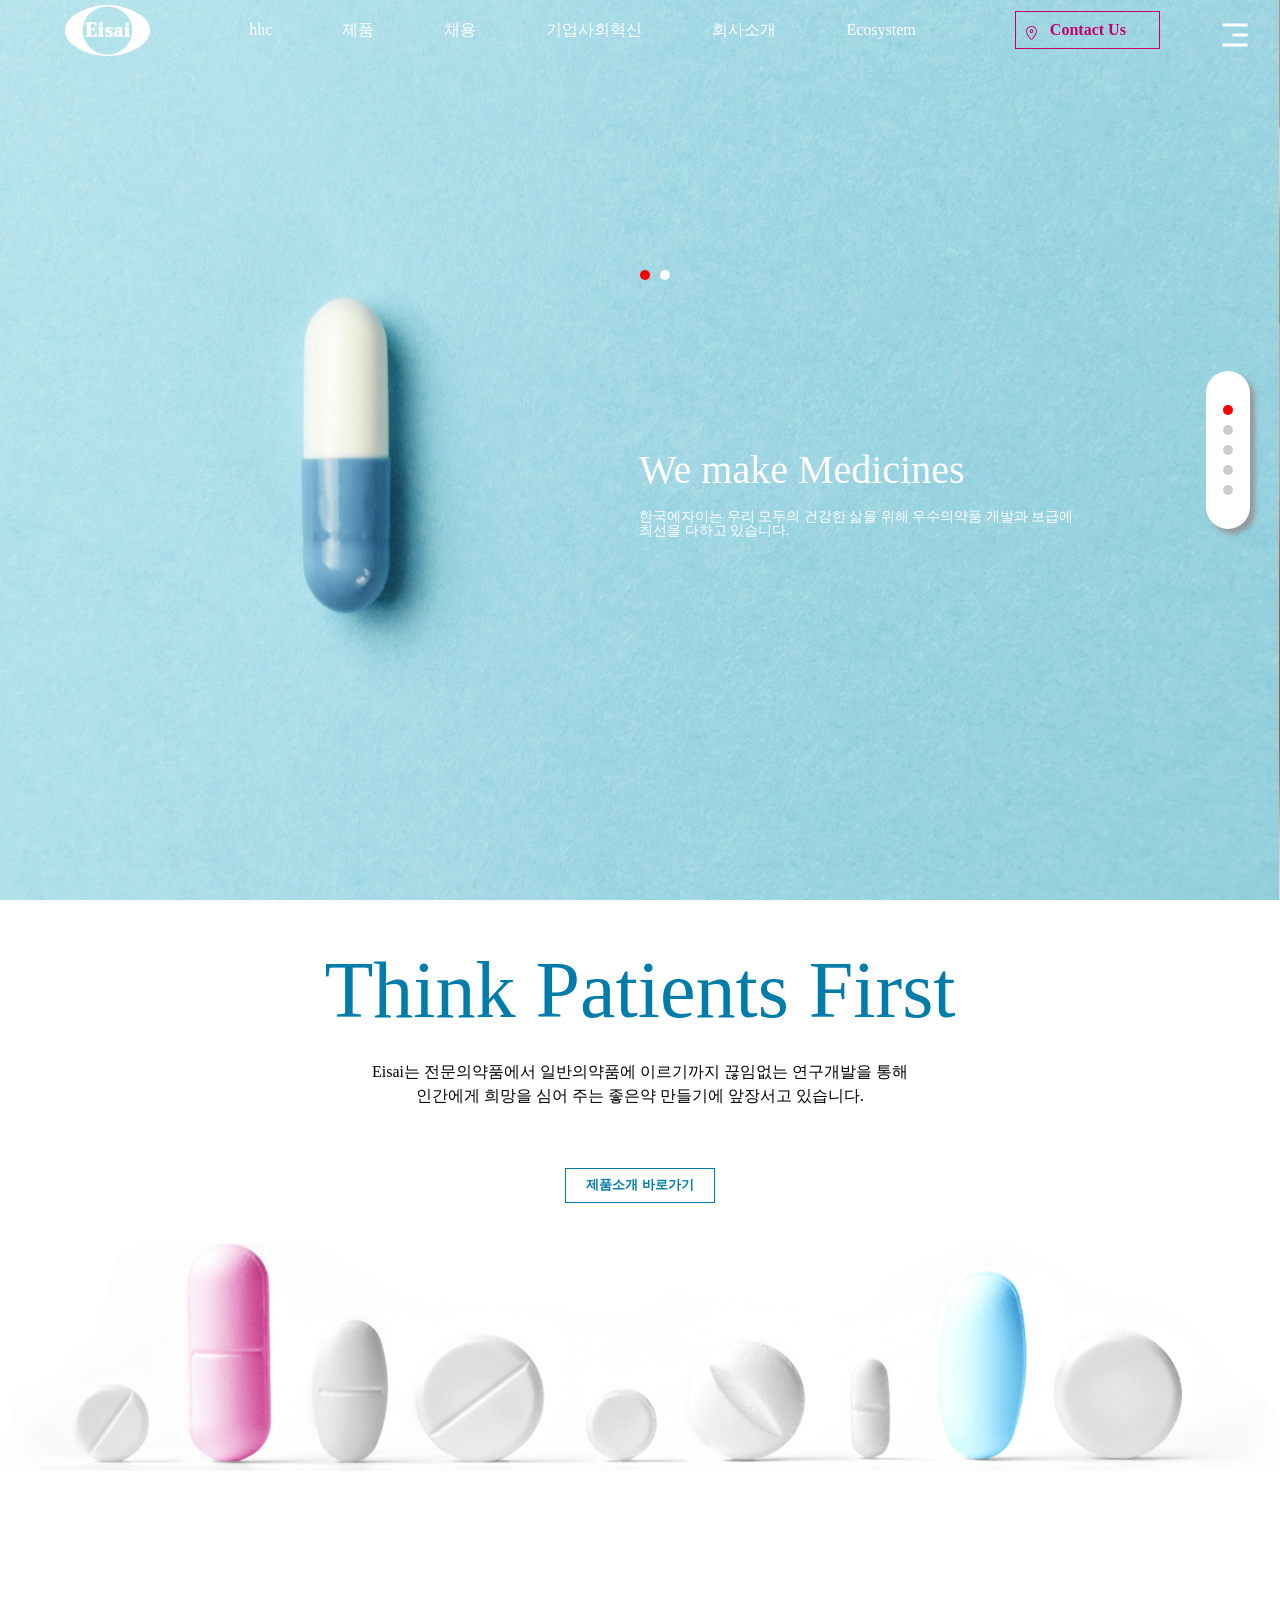
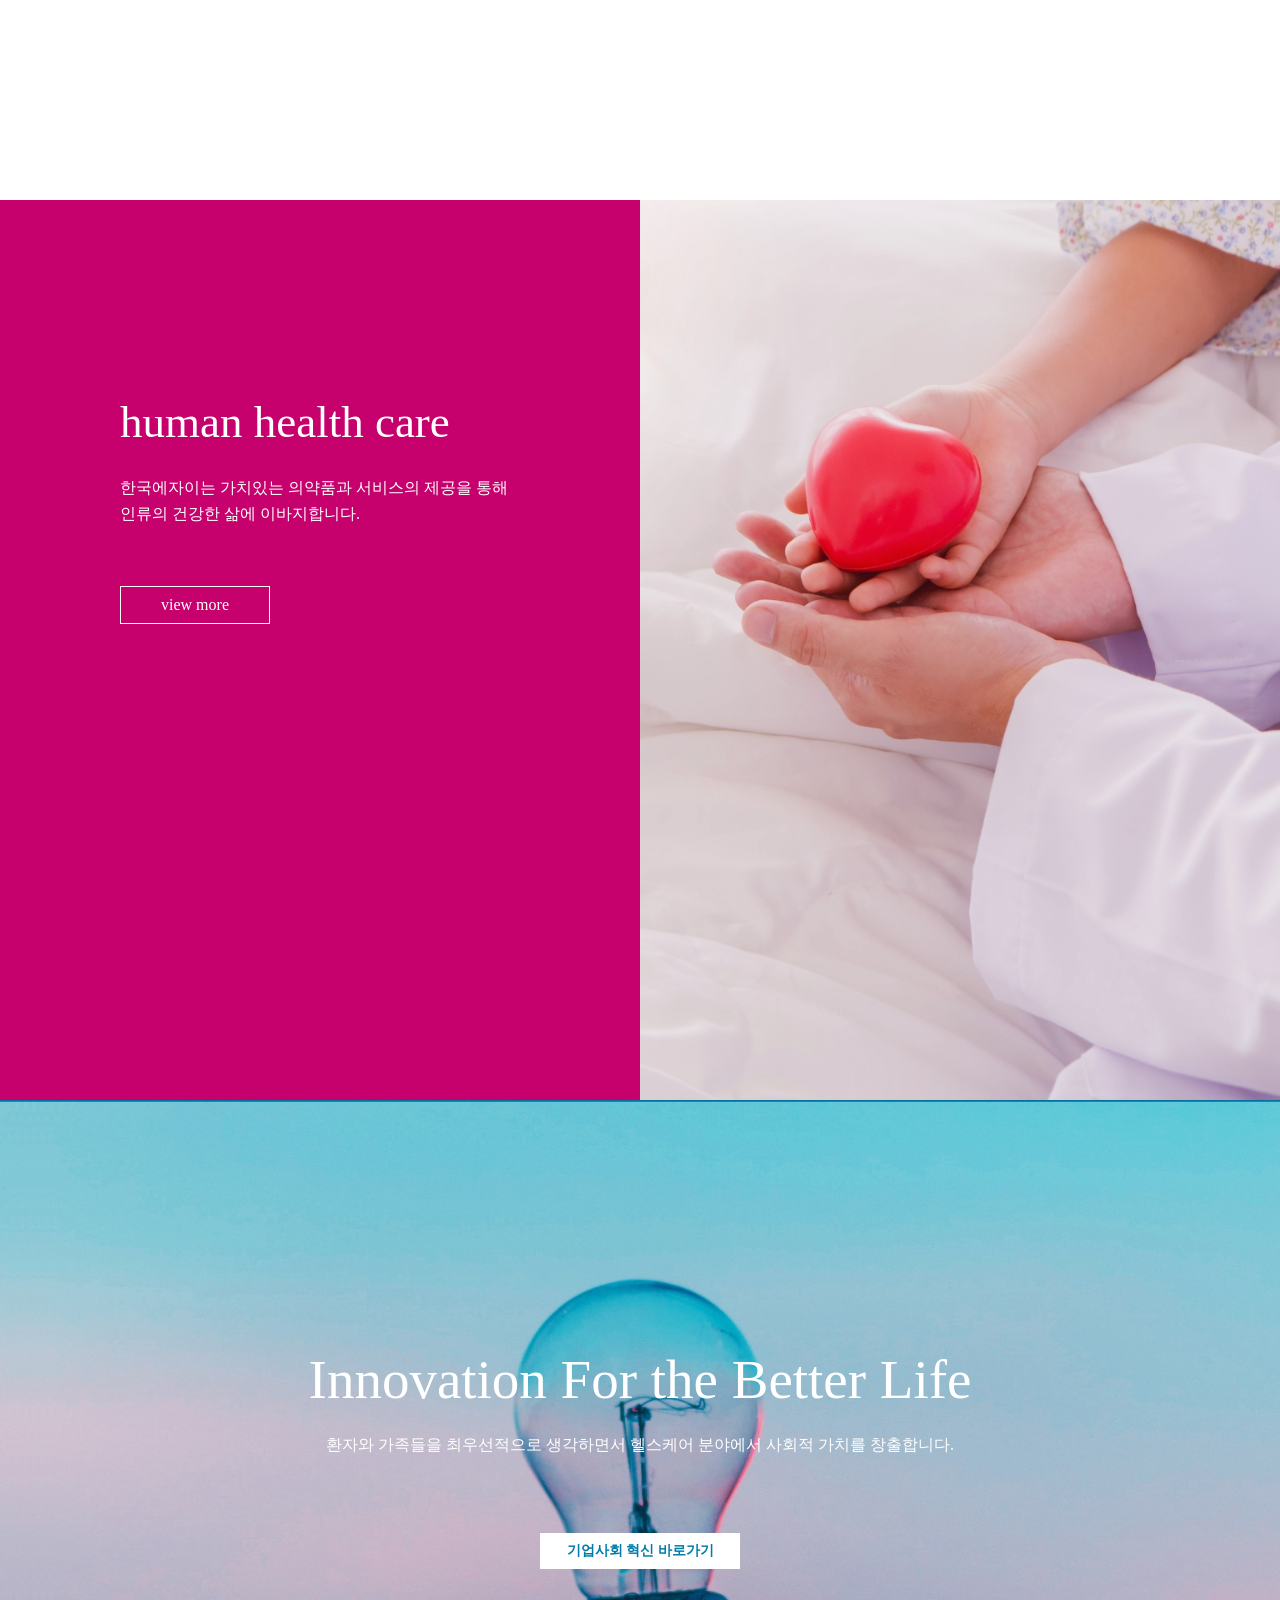
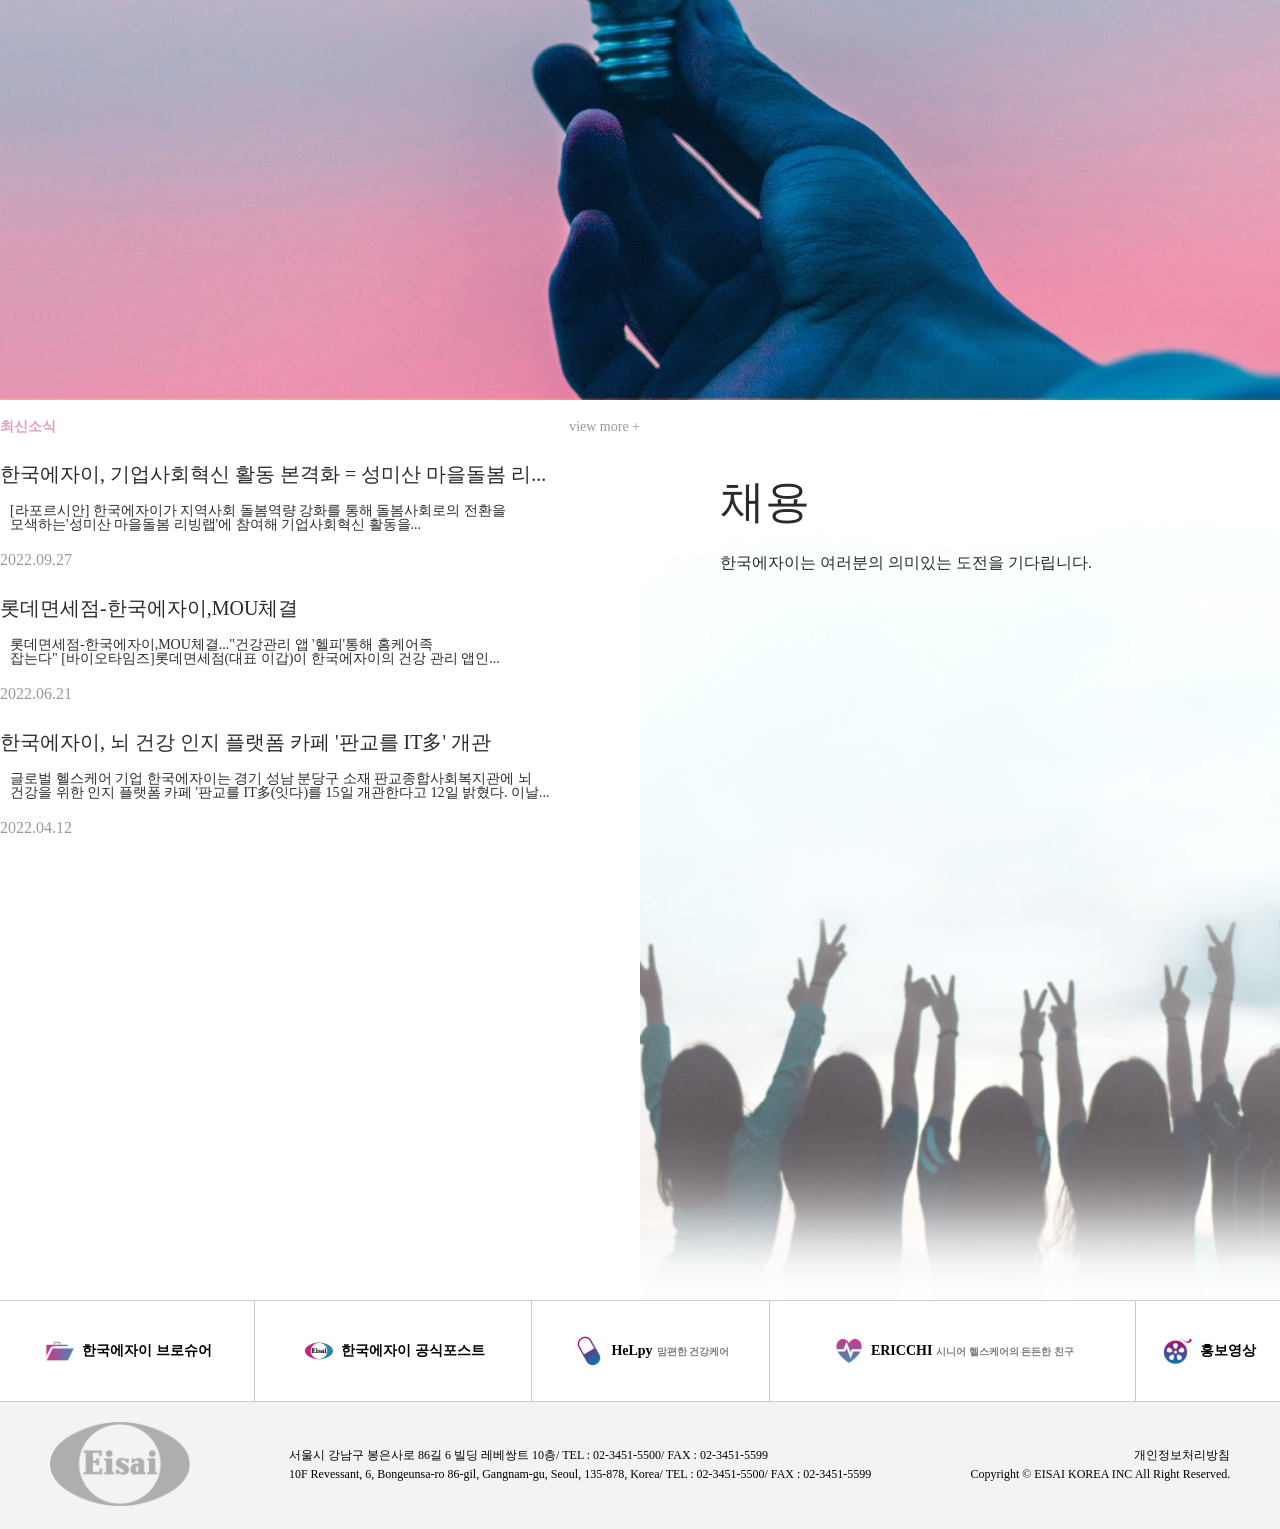
<file: index.html>
<!DOCTYPE html>
<html lang="ko">
<head>
    <meta charset="UTF-8">
    <meta http-equiv="X-UA-Compatible" content="IE=edge">
    <meta name="viewport" content="width=device-width, initial-scale=1.0, minimum-scale=1.0, maximum-scale=1.0, user-scalable=no">
    <link href='https://unpkg.com/boxicons@2.1.4/css/boxicons.min.css' rel='stylesheet'>
    <link rel="shortcut icon" href="./images/common/apple-icon-57x57.png">
    <link rel="apple-touch-icon" sizes="57x57" href="./images/common/apple-icon-57x57.png">
    <link rel="stylesheet" href="https://cdnjs.cloudflare.com/ajax/libs/animate.css/4.1.1/animate.min.css"
    />
    <link rel="stylesheet" href="./style/reset.css">
    <link rel="stylesheet" href="./style/common.css">
    <link rel="stylesheet" href="./style/index.css">
    <title>한국에자이</title>   
</head>
<body>
    <header id="navBar">
        <div class="gnb layout-marginAuto">
            <div class="inner">
                <div class="logo">
                    <h1>한국에자이
                        <a href="./index.html">
                            <img class="logoColor" src="./images/common/logo.png" alt="logo">
                            <img class="logoWhite" src="./images/common/logo_white.png" alt="logo">
                        </a>
                    </h1>
                </div>
                <nav class="lnb-container">
                    <ul>
                        <li><a href="./what_hhc.html">hhc</a>
                            <ul class="lnb">
                                <li><a href="./what_hhc.html">what is hhc?</a></li>
                                <li><a href="#">hhc Driven Innovation</a></li>
                            </ul>
                        </li>
                        <li><a href="./product.html">제품</a>
                            <ul class="lnb">
                                <li><a href="./product.html">한국에자이 제품</a></li>
                                <li><a href="#">치매증상 치료제</a>
                                </li>
                                <li><a href="">뇌전증 치료제</a>
                                </li>
                                <li><a href="#">다발성경화증 치료제</a>
                                </li>
                                <li><a href="#">고형암 및 혈액암 치료제</a>
                                </li>
                                <li><a href="#">위장관계질환 치료제</a>
                                </li>
                                <li><a href="#">구강·안구 건조증 치료제</a>
                                </li>
                                <li><a href="#">파킨슨병 치료제</a>
                                </li>
                                <li><a href="#">허가사항변경공지</a></li>
                            </ul>
                        </li>
                        <li><a href="#">채용</a></li>
                        <li><a href="./innovation.html">기업사회혁신</a>
                            <ul class="lnb">
                                <li><a href="#">hhc Activity</a></li>
                                <li><a href="#">hhc Solution</a></li>
                                <li><a href="#">나를 있게 하는 우리</a></li>
                            </ul>
                        </li>
                        <li><a href="./company_introduction.html">회사소개</a>
                            <ul class="lnb">
                                <li><a href="#">Message from Top Management</a></li>
                                <li><a href="#">Corporate Vision</a></li>
                                <li><a href="#">즐거운 우리 일터</a></li>
                                <li><a href="#">일하기 좋은 회사</a></li>
                                <li><a href="#">Global Eisai</a></li>
                                <li><a href="#">News</a></li>
                            </ul>
                        </li>
                        <li><a href="./ecosystem.html">Ecosystem</a>
                            <ul class="lnb">
                                <li><a href="./ecosystem.html">What is HED?</a></li>
                                <li><a href="#">Press Release</a></li>
                                <li><a href="#">Partnership Proposal</a></li>
                            </ul>
                        </li>
                    </ul>
                </nav>
                <div class="contact">
                    <span><a href="#">Contact Us</a></span>
                </div>
                <nav class="ham-navigation">
                    <div class="ham-btn">
                        <span class="ham hamTop"></span>
                        <span class="ham hamMid"></span>
                        <span class="ham hamBot"></span>
                    </div>
                    <ul class="ham-lnb">
                        <li>
                            <span class="ham-title">
                                hhc<i class='bx bx-chevron-down'></i>
                            </span>
                            <a href="./what_hhc.html">hhc
                            </a>
                            <ul class="ham-subnav">
                                <li><a href="./what_hhc.html">what is hhc?</a></li>
                                <li><a href="#">hhc Driven Innovation</a></li>
                            </ul>
                        </li>
                        <li>
                            <span class="ham-title">
                                제품<i class='bx bx-chevron-down'></i>
                            </span>
                            <a href="./product.html">제품
                            </a>
                            <ul class="ham-subnav">
                                <li><a href="./product.html">한국에자이 제품</a></li>
                                <li><a href="#">치매증상 치료제</a>
                                    <ul class="lnb2">
                                        <li><a href="#">- 아리셉트</a></li>
                                    </ul>
                                </li>
                                <li><a href="#">뇌전증 치료제</a>
                                    <ul class="lnb2">
                                        <li><a href="#">- 파이콤파</a></li>
                                        <li><a href="#">- 엑세그란</a></li>
                                        <li><a href="#">- 이노베론</a></li>
                                    </ul>
                                </li>
                                <li><a href="#">다발성경화증 치료제</a>
                                    <ul class="lnb2">
                                        <li><a href="#">- 텍피데라</a></li>
                                        <li><a href="#">- 아보넥스</a></li>
                                        <li><a href="#">- 티사브리</a></li>
                                        <li><a href="#">- 플레그리디</a></li>
                                    </ul>
                                </li>
                                <li><a href="#">고형암 및 혈액암 치료제</a>
                                    <ul class="lnb2">
                                        <li><a href="#">- 렌비마</a></li>
                                        <li><a href="#">- 할라벤</a></li>
                                    </ul>
                                </li>
                                <li><a href="#">위장관계질환 치료제</a>
                                    <ul class="lnb2">
                                        <li><a href="#">- 파리에트</a></li>
                                    </ul>
                                </li>
                                <li><a href="#">구강·안구 건조증 치료제</a>
                                    <ul class="lnb2">
                                        <li><a href="#">- 살라겐</a></li>
                                    </ul>
                                </li>
                                <li><a href="#">파킨슨병 치료제</a>
                                    <ul class="lnb2">
                                        <li><a href="#">- 에피퀴나</a></li>
                                    </ul>
                                </li>
                                <li><a href="#">허가사항변경공지</a></li>
                            </ul>
                        </li>
                        <li>
                            <span class="ham-title">
                                채용<i class='bx bx-chevron-down'></i>
                            </span>
                            <a href="#">채용</a>
                            <ul class="ham-subnav">
                                <li><a href="#">한국에자이는 여러분의 의미있는 도전을 기다립니다.</a></li>
                            </ul>
                        </li>
                        <li>
                            <span class="ham-title">
                                기업사회혁신<i class='bx bx-chevron-down'></i>
                            </span>
                            <a href="./innovation.html">기업사회혁신
                            </a>
                            <ul class="ham-subnav">
                                <li><a href="./innovation.html">hhc Activity</a></li>
                                <li><a href="#">hhc Solution</a></li>
                                <li><a href="#">나를 있게 하는 우리</a></li>
                            </ul>
                        </li>
                        <li>
                            <span class="ham-title">
                                회사소개<i class='bx bx-chevron-down'></i>
                            </span>
                            <a href="./company_introduction.html">회사소개
                            </a>
                            <ul class="ham-subnav">
                                <li><a href="./company_introduction.html">Message from Top Management</a></li>
                                <li><a href="#">Corporate Vision</a></li>
                                <li><a href="#">즐거운 우리 일터</a></li>
                                <li><a href="#">일하기 좋은 회사</a></li>
                                <li><a href="#">Global Eisai</a></li>
                                <li><a href="#">News</a></li>
                            </ul>
                        </li>
                        <li> 
                            <span class="ham-title">
                                Ecosystem<i class='bx bx-chevron-down'></i>
                            </span>
                            <a href="./ecosystem.html">Ecosystem
                            </a>
                            <ul class="ham-subnav">
                                <li><a href="./ecosystem.html">What is HED?</a></li>
                                <li><a href="#">Press Release</a></li>
                                <li><a href="#">Partnership Proposal</a></li>
                            </ul>
                        </li>
                    </ul>
            </nav>
            </div>
        </div>
    </header>
    <div class="main">
        <section class="section01" id="section01">
            <div  class="slide slide_wrap">
                <div class="slide_item item1">
                    <div class="content-inner ">
                        <img src="./images/main/mv1.jpg" alt="메인이미지첫번째">
                        <div class="content">
                            <h1>We make Medicines</h1>
                            <p>한국에자이는 우리 모두의 건강한 삶을 위해 우수의약품 개발과 보급에<br> 최선을 다하고 있습니다.</p>
                        </div>
                    </div>
                </div>
                <div class="slide_item item2">
                    <div class="content-inner">
                        <img src="./images/main/mv2.jpg" alt="메인이미지두번째">
                        <div class="content">
                            <h1>We make Solutions</h1>
                            <p>한국에자이는 우리가 안심하고 살 수 있는 사회를 위해 다양한 헬스케어<br> 솔루션을 함께 만들어갑니다.</p>
                        </div>
                    </div>
                </div>
                <ul class="slide_pagination">
                </ul>
            </div>
        </section>
        <section class="section02 fadeIn" id="section02">
            <div class="sec02 layout-marginAuto">
                <div class="sec02-inner ">
                    <h1>Think Patients First</h1>
                    <p>Eisai는 전문의약품에서 일반의약품에 이르기까지 끊임없는 연구개발을 통해 <br>인간에게 희망을 심어 주는 좋은약 만들기에 앞장서고 있습니다.</p>
                    <p><a href="./product.html">제품소개 바로가기</a></p>
                    <div class="sec02-img">
                        <img src="./images/main/mc2_img.png" alt="제품이미지">
                    </div>
                </div>
            </div>
        </section>
        <section class="section03 fadeIn" id="section03">
            <div class="sec03-inner">
                <div class="sec03-inner1">
                    <h3>human health care</h3>
                    <p>한국에자이는 가치있는 의약품과 서비스의 제공을 통해 인류의 건강한 삶에 이바지합니다.</p>
                    <p><a href="./what_hhc.html">view more</a></p>
                </div>
                <div class="sec03-img"></div>
            </div>
        </section>
        <section class="section04 fadeIn" id="section04">
            <div class="sec04-inner layout-marginAuto">
                <h3>Innovation For the Better Life</h3>
                <p>환자와 가족들을 최우선적으로 생각하면서 헬스케어 분야에서 사회적 가치를 창출합니다.</p>
                <p><a href="./innovation.html">기업사회 혁신 바로가기</a></p>
            </div>
        </section>
        <section class="section05 fadeIn" id="section05">
            <div class="sec05-inner layout-marginAuto">
                <div class="sec05-inner1">
                    <div class="sec05-more">
                        <span>최신소식</span>
                        <span>view more +</span>
                    </div>
                    <article>
                        <ul class="article">
                            <li>
                                <a href="#">
                                    <strong>한국에자이, 기업사회혁신 활동 본격화 = 성미산 마을돌봄 리...</strong>
                                    <p>[라포르시안] 한국에자이가 지역사회 돌봄역량 강화를 통해 돌봄사회로의 전환을<br>모색하는'성미산 마을돌봄 리빙랩'에 참여해 기업사회혁신 활동을...</p>
                                    <small>2022.09.27</small>
                                </a>
                            </li>
                            <li>
                                <a href="#">
                                    <strong>롯데면세점-한국에자이,MOU체결</strong>
                                    <p>롯데면세점-한국에자이,MOU체결..."건강관리 앱 '헬피'통해 홈케어족<br>잡는다" [바이오타임즈]롯데면세점(대표 이갑)이 한국에자이의 건강 관리 앱인...</p>
                                    <small>2022.06.21</small>
                                </a>
                            </li>
                            <li>
                                <a href="#">
                                    <strong>한국에자이, 뇌 건강 인지 플랫폼 카페 '판교를 IT多' 개관</strong>
                                    <p>글로벌 헬스케어 기업 한국에자이는 경기 성남 분당구 소재 판교종합사회복지관에 뇌<br>건강을 위한 인지 플랫폼 카페 '판교를 IT多(잇다)를 15일 개관한다고 12일 밝혔다. 이날...</p>
                                    <small>2022.04.12</small>
                                </a>
                            </li>
                        </ul>
                    </article>
                </div>
                <div class="sec05-img">
                    <p>채용</p>
                    <p>한국에자이는 여러분의 의미있는 도전을 기다립니다.</p>
                </div>
            </div>
        </section>
    </div>

    <aside>
        <div class="fixed top animate__animated">
            <ul>
                <li><a href="#section01" class="active"></a></li>
                <li><a href="#section02"></a></li>
                <li><a href="#section03"></a></li>
                <li><a href="#section04"></a></li>
                <li><a href="#section05"></a></li>
            </ul>
        </div>
    </aside>

    <footer>
        <div class="footer-top layout-marginAuto">
            <ul class="footer-menu ">
                <li>
                    <a href="#">
                        <img src="./images/main/footer_menu1.png" alt="브로슈어">
                        <span>한국에자이 브로슈어</span>
                    </a>
                </li>
                <li><a href="#">
                    <img src="./images/main/footer_menu2.png" alt="공식포스트">
                        <span>한국에자이 공식포스트</span>
                </a></li>
                <li><a href="#">
                    <img src="./images/main/footer_menu3.png" alt="건강케어">
                    <span>HeLpy</span>
                    <span class="small">맘편한 건강케어</span>
                </a></li>
                <li><a href="#">
                    <img src="./images/main/footer_menu4.png" alt="헬스케어">
                    <span>ERICCHI</span>
                    <span class="small">시니어 헬스케어의 든든한 친구</span>
                </a></li>
                <li><a href="#">
                    <img src="./images/main/footer_menu5.png" alt="홍보영상">
                    <span>홍보영상</span>
                </a></li>
            </ul>
        </div>
        <div class="footerBottom-back">
            <div class="footer-bottom layout-marginAuto">
                <div class="footer-logo">
                    <img src="./images/common/logo_footer.png" alt="logo">
                </div>
                <address>
                    <span>서울시 강남구 봉은사로 86길 6 빌딩 레베쌍트 10층/</span>
                    <span>TEL : 02-3451-5500/</span>
                    <span>FAX : 02-3451-5599<br></span>
                    <span>10F Revessant, 6, Bongeunsa-ro 86-gil, Gangnam-gu, Seoul, 135-878, Korea/</span>
                    <span>TEL : 02-3451-5500/</span>
                    <span>FAX : 02-3451-5599</span>
                </address>
                <div class="footer-copyright">
                    <p class="right">개인정보처리방침</p>
                    <p>Copyright © EISAI KOREA INC All Right Reserved.</p>
                </div>
            </div>
        </div>
    </footer>
    
    <script src="./script/jquery-3.6.1.js"></script>
    <script src="./script/jquery-ui.js"></script>
    <script src="./script/index.js"></script>
    <script src="./script/slide.js"></script>
    <script src="./script/common.js"></script>
    <script src="./script/fadeIn.js"></script>
    
</body>
</html>
</file>
<file: style/common.css>
/* header */
header{
    width: 100%;
    height: 60px;
    background-color: transparent;
    position: fixed;
    z-index: 999;
    transition: top 0.5s;
    top: 0;
    left: 0;
    color: #fff;
}

header.scroll{
    color: #000;
}

.layout-marginAuto{
    max-width: 1314px;
    margin: auto;
} 
 
.inner{
    display: flex;
    align-items: center;
    justify-content: space-evenly;
    height: 60px;
    /*border-bottom: 1px solid #fff;*/
}

.logo{
    font-size: 0;
}

.logo img{
    width: 85px;
}

.logo .logoColor.scroll{
    display: block;
}

.logo .logoWhite{
    display: none;
}

.lnb-container{
    /*background-color: aqua;*/
    position: relative;
}

.lnb-container > ul{
    display: flex;
    align-items: center;
}

.lnb-container > ul > li > a{
    display: block;
    padding: 0 35px;
    height: 60px;
    line-height: 60px;
    text-align: center;
    /*color: #fff;*/
}

.lnb-container > ul > li:hover > a{
    color: #fff;
}

.lnb{
    opacity: 0;
    visibility: hidden;
    display: block;
    position: absolute;
    background-color: #fff;
    padding: 10px;
    box-shadow: 5px 5px 5px rgba(118, 115, 115, 0.783);
}

.lnb > li{
    padding: 0 40px;
    
}

.lnb a{
    display: block;
    font-size: 14px;
    padding: 10px;
    color: #333;
    white-space: nowrap;
}

.lnb-container>ul>li:hover{
    background-color: rgb(149, 186, 244);
    
}

.lnb-container>ul>li:hover .lnb{
    opacity: 1;
    visibility: visible;
}

.lnb > li:hover a{
    color: rgb(179, 31, 184);
}

.contact {
    display: flex;
    width: 200px;
}

.contact a{
    display: flex;
    justify-content: center;
    width: 145px;
    text-align: center;
    padding: 10px;
    border: 1px solid #c5006d;
    color: #c5006d;
    font-size: 16px;
    font-weight: 900;
    background: url(../images/main/icon_contactus_on.png) no-repeat 10px 14px;
    background-size: 11px;
}


/* 햄버거버튼 */
.ham-navigation{
    position: fixed;
    left: 0;
    top: 0;
    width: 100%;
    height: 100%;
    z-index: 99;
    clip-path: circle(25px at calc( 100% - 45px) 45px);
    transition: 0.3s cubic-bezier(0.22, 0.61, 0.36, 1);
}

.ham-navigation.active{
    background-color: #bdd8ed;
    clip-path: circle(75%);
}

.ham-navigation .ham-btn{
    position: absolute;
    top: 10px;
    right: 20px;
    width: 50px;
    height: 50px;
    cursor: pointer;
}

.ham-navigation .ham-btn span{
    position: absolute;
    
    
    height: 3px;
    transform: translate(-50%, -50%);
    background-color: #fff;
}

.ham-navigation .hamTop{
    top: 30%;
    left: 50%;
    width: 50%;
}

.ham-navigation .hamMid{
    top: 50%;
    right: 10%;
    width: 30%;
}

.ham-navigation .hamBot{
    top: 70%;
    left: 50%;
    width: 50%;
}

.ham-navigation.active .hamTop{
    top: 50%;
    transform: translate(-50%, -50%) rotate(45deg);
}

.ham-navigation.active .hamMid{
    opacity: 0;
}

.ham-navigation.active .hamBot{
    top: 50%;
    transform: translate(-50%, -50%) rotate(-45deg);
}

.ham-lnb{ 
    height: 100%;
    overflow-y: auto;
    font-size: 18px;
    line-height: 2;
    width: 90%;
    margin: auto;
    white-space: nowrap;
}

.ham-lnb::-webkit-scrollbar {
    display: none; /* 크롬, 사파리, 오페라, 엣지 */
    width: 9px;
}

.ham-lnb > li{
    display: flex;
    gap: 40px;
    border-bottom: 1px solid #f8f8f8;
    padding: 35px;
    align-items: baseline;
    
}

.ham-lnb > li > a{
    font-size: 27px;
    color: #007caa;
    font-weight: 800;
}

.ham-title{
    display: none;
}

.ham-subnav{
    display: flex;
    gap: 20px;
    flex-wrap: wrap;
}

.ham-lnb a{ 
    color:#333; 
    position: relative;
}

.lnb2 a {
    font-size: 14px;
}

.fadeIn{
    opacity: 0;
}

/* footer */
footer{
    border-top: 1px solid #ccc; 
}

.footer-menu{
    display: table;
    width: 100%;
}

.footer-menu > li{
   display: table-cell;
   vertical-align: middle;
   text-align: center;
}

.footer-menu li{
    border: 1px solid #ccc;
    border-top: none;
    border-bottom: none;
    height: 100px;
    font-weight: 900;
}

.footer-menu li:nth-child(1){
    border-left: none;
    border-right: none;
} 

.footer-menu li:nth-child(2){
    border-right: none;
}

.footer-menu li:nth-child(3){
    border-right: none;
}

.footer-menu li:nth-child(5){
    border-right: none;
    border-left: none;
} 

 .footer-menu img{
    width: 36px;
    vertical-align: middle;
    /* 사진 옆에 글씨 배치 */
} 
.footer-menu span{
    font-size: 14px;
}

.footer-menu .small{
    font-size: 10px;
    color: rgb(126, 124, 124);
}

.footerBottom-back{
    background-color: #f3f3f5;
    border-top: 1px solid #ccc;
    padding: 20px 0;
}

.footer-bottom{
    display: flex;
    align-items: center;
    justify-content: space-around;
}

.footer-bottom .right{
    text-align: right;
}

.footer-bottom img{
    width: 140px;
}

.footer-bottom address{
    text-align: left;
}

.footer-bottom address,
.footer-copyright{
    font-size: 12px;
    line-height: 1.6;
}
@media screen and (max-width:1101px) {
    .inner {
        padding: 25px;
        justify-content: space-between;
    }
    .lnb-container{
        display: none;
    }
    .section05{
        margin-bottom: 120px;
    }
    footer{
        border: 0;
    }
    .footer-menu li{
        display: table-caption;
        text-align: left;
        border:none;
        border-bottom: 1px solid #ccc;
        width: 100%;
        height: 70px;
        line-height: 70px;
        padding-left: 20px;
    }
    .footer-menu img{
        width: 30px;
    }
    .footer-menu span{
        font-size: 16px;
        font-weight: 900;
    }
    .footer-menu .small{
        font-size: 12px;
        color: rgb(161, 157, 157);
    }
    .footer-menu li:nth-child(1){
        border-top: 1px solid #ccc;
    }
    .footer-bottom{
        flex-direction: column;
        height: auto;
        justify-content: left;
        align-items: flex-start;
        padding: 20px;
    }
    .footer-bottom .right{
        text-align: justify
    }
    .footer-bottom img{
        width: 160px;
        padding-bottom: 0;
    }
    .footer-bottom address,
    .footer-copyright{
        font-size: 10px;
        line-height: 1.6;
        padding-bottom: 20px;
    }
    .footer-bottom address{
        padding: 0;
        line-height: 3;
    }
    .footer-bottom address,
    .footer-copyright{
        font-size: 13px;
    }
    .footer-copyright{
        padding: 0;
        white-space: nowrap;
    }
    .footer-copyright p:last-child{
        font-size: 0;
    }
    .ham-title{
        padding-top: 15px;
        display: flex;
        align-items: center;
        justify-content: space-between;
        cursor: pointer;
    }
    .ham-subnav{
        max-height: 0;
        overflow: hidden;
        transition: .2s;
    }

    .ham-title.active{
        font-weight: bold;
    }
    .ham-subnav.active{
        max-height: 150vw;
    }
    .ham-lnb > li{
        display: block;
        
    }
    .ham-lnb > li > a{
        font-size: 27px;
        display: none;
    }
    .ham-subnav{
        display: block;
    }
    .ham-lnb a {
        font-size: 15px;
    }
    .ham-lnb{ 
        height: 100%;
        overflow-y: auto;
        font-size: 18px;
        line-height: 2;
        width: 90%;
        margin: auto;
        white-space: nowrap;
    }
}
@media screen and (max-width: 801px) {
    .fadeIn{
        opacity: 1;
    }
}
@media screen and (max-width: 480px) {
    .logo img{
        width: 45px;
    }
    .contact {
        width: 145px;
    }
    .contact a{
        width: 90px;
        padding: 8px;
        font-size: 11px;
        background: url(../images/main/icon_contactus_on.png) no-repeat 3px center;
        background-size: 10px;
    }
    .section05{
        margin-bottom: 0px;
    }
    .footer-menu li{
        height: 50px;
        line-height: 50px;
        width: 100%;
    }
    .footer-menu img{
        width: 25px;
    }
    .footer-menu span{
        font-size: 12px;
    }
    .footer-bottom img{
        width: 70px;
        padding-bottom: 20px;
    }


    
    
}
</file>
<file: style/index.css>
body{
    overscroll-behavior: contain;
}

/* slide */
.section1{
    background-color: rgba(46, 67, 181, 0.083);
    padding-top: 50px;
    height: 100vh;
}

.slide {
    /* layout */
    display: flex;
    flex-wrap: nowrap;
    overflow: hidden;
    position: relative;
    width: 100%;
    user-select: none;
}

.slide_item {
    /* layout */
    display: flex;
    align-items: center;
    justify-content: center;
    position: relative;
    left: 0px;
    /* size */
    width: 100%;
    flex-shrink: 0;
    /* transition */
    transition: left 0.15s;
    overflow: hidden;
}

.content-inner{
    width: 100%;
    height: 100vh;
}

.content-inner > img{
    width: 100%;
    height: 100%;
}

.content{
    position: absolute;
    top: 50%;
    left: 50%;
    z-index: 9;
}

.content-inner h1{
    font-size: 40px;
    color: #fff;
    font-weight: 400;
}

.content-inner p{
    font-size: 14px;
    color: #fff;
    font-weight: 400;
    padding-top: 20px;
    
}

.slide_pagination{
    color: #fff;
    position: absolute;
    top: 30%;
    left: 50%;
    display: flex;
    gap: 10px;
}

.slide_pagination > li{
    width: 10px;
    height: 10px;
    background-color: #fff;
    border-radius: 50%;
}

.slide_pagination > li.active{
    background-color: red;
}

aside{
    position: fixed; 
    right: 30px;
    top: 50%;
    transform: translateY(-50%);
    width: 44px; 
    background-color: #fff;
    border-radius: 50px;
    padding: 24px 0;
    box-shadow: 5px 5px 5px rgba(143, 138, 138, 0.769); 
}

aside ul{
    color:#000;
    text-align: center;
}

aside li a{
    display: block;
    width: 10px;
    height: 10px;
    margin: 10px auto;
    background-color: #ccc;
    border-radius: 50%;
    transition: 0.3s;
    cursor: pointer;
}

aside li a.active{
    background-color: red;
}

.section01{
    position: relative;
    width: 100%;
    height: 100vh;
}

.section02{
    background-color: #fff;
    width: 100%;
    height: 100vh;
    position: relative;
}

.sec02-inner{
    text-align: center;
}

.sec02 h1{
    padding-top: 50px;
    font-size: 5em;
    font-weight: 500;
    color: #007caa;
}

.sec02 p:nth-of-type(1){
    padding-top: 30px;
    line-height: 1.5;
}

.sec02 p:nth-of-type(2){
    padding-top: 60px;
}

.sec02 p:nth-of-type(2) a{
   border: 1px solid #007caa;
   display: inline-block;
   width: 150px;
   padding: 10px;
   text-align: center;
   font-size: 0.8em;
   font-weight: 600;
   color: #007caa;
}

.sec02-img img{
    width: 100%;
    padding-top: 40px;
}

.section03{
    width: 100%;
    background-color: #c6006d;
    height: 100vh;
}

.sec03-inner{
    display: flex;
}

.sec03-inner1{
    width: calc(100% / 2);
    padding: 200px 120px;
    color: #fff;
}

.sec03-inner1 h3{
    font-size: 45px;
    padding-bottom: 30px;
    font-weight: 500;
}

.sec03-inner1 p:nth-of-type(1){
    line-height: 1.6;
    padding-bottom: 60px;
}

.sec03-inner1 p:nth-of-type(2) a{
    display: inline-block;
    width: 150px;
    padding: 10px;
    border: 1px solid #fff;
    text-align: center;
}

.sec03-img{
    height: 100vh;
    background-image: url('../images/main/mc3_1.jpg');
    background-repeat: no-repeat;
    background-size: cover;
    background-position: center;
    width: calc(100% / 2);
    /*border: 1px solid #000;*/
}

.section04{
    width: 100%;
    background-image: url('../images/main/mc3_bg.jpg');
    background-position: center;
    background-repeat: no-repeat;
    background-size: cover;
    height: 100vh;
}

.sec04-inner{
    color: #fff;
    display: flex;
    flex-direction: column;
    justify-content: center;
    align-items: center;
    height: 80vh;
}

.sec04-inner h3{
    font-size: 55px;
    font-weight: 500;
    padding-bottom: 30px;
}

.sec04-inner p:nth-of-type(1){
    padding-bottom: 80px;
}

.sec04-inner p:nth-of-type(2) a{
    display: inline-block;
    border: 1px solid #fff;
    width: 200px;
    text-align: center;
    padding: 10px;
    color: #007caa;
    background-color: #fff;
    font-size: 14px;
    font-weight: 600;
}

.section05{
    width: 100%;
    background-color: #fff;
    height: 100vh; 
}

.sec05-inner{
    display: flex;
}

.sec05-inner1{
    width: calc(100% / 2);
}

.article strong {
    font-size: 20px;
    display: inline-block;
    padding-top: 30px;
}

.article p{
    padding-left: 10px;
    font-size: 14px;
    padding: 20px 0 20px 10px;
}

.article small{
    color: rgb(137, 134, 134);
}

.sec05-more{
    display: flex;
    justify-content: space-between;
    padding-top: 20px;
    font-size: 14px;
}

.sec05-more span:nth-of-type(1){
    color: #e586b3;
    font-weight: 600;
}

.sec05-more span:nth-of-type(2){
    color: rgb(137, 134, 134);
}

.sec05-img{
    width: calc(100% / 2);
    height: 100vh;
    background-image: url('../images/main/mc_board_bg.png');
    background-repeat: no-repeat;
    background-position: center;
    background-size: cover;
    padding: 80px;
}

.sec05-img p:nth-child(1){
    font-weight: 300;
    font-size: 45px;
    padding-bottom: 30px;
}

.sec05-img p:nth-child(2){
    font-weight: 400;
}

@media screen and (max-width:1101px) {
    .sec05-inner1{
        padding: 20px;
    }
    /*aside 없애기*/
    aside{
        display: none;
    }

}
@media screen and (max-width: 901px) {

    .sec03-inner1{
        padding: 120px 30px;
    }
    .sec03-inner1 p:nth-of-type(2) a{
        display: inline-block;
        width: 200px;
        padding: 20px;
        border: 1px solid #fff;
        text-align: center;
    }
    .section05{
        height: auto;
    }
    .sec05-inner{
        display: inline-block;
    }
    .sec05-inner1{
        width: 100%;
    }
    .article strong{
        font-size: 25px;
    }
    .article p{
        font-size: 18px;
    }
    .sec05-more{
        font-size: 15px;
    }
    .sec05-img{
        width: 100%;
        height: 600px;
        padding: 0;
        background-position: 49% -56%;
        background-size: 1064px 532px;
        padding-left: 50px;
        padding-top: 50px;
    }
    .sec05-img p:nth-child(1){
        font-size: 4em;
    }
    .sec05-img p:nth-child(2){
        font-size: 1.3em;
    }

}
@media screen and (max-width: 730px) {
    .content{
        position: absolute;
        top: 70%;
        left: 10%;
        z-index: 9;
    }
    .content-inner > img{
        width: 100%;
        height: 100vh;
        object-fit: cover;
        object-position: -90px;
    }
    .slide_pagination{
        top: 90%;
        left: 5%;
    }
    .slide_pagination > li{
        width: 10px;
        height: 10px;
        background-color: #fff;
        border-radius: 50%;
    }

}

@media screen and (max-width: 480px) {
    .content-inner{
        top: 70%;
        left: 10px;
        transform: none;
    }
    .content-inner > img{
        width: 100%;
        height: 100vh;
        object-fit: cover;
        object-position: -25px 0px;
    }
    .content-inner h1{
        font-size: 28px;
    }
    .content-inner p{
        font-size: 13px;
    }
    .slide_pagination {
        top: 95%;
        left: 5%;
    }
    .content {
        top: 68%;
        left: 3%;
    }
    .btn{
        top: 90%;
    }
    .section02{
        height: auto;
    }
    .sec02 h1{
        font-size: 25px;
    }
    .sec02 p:nth-of-type(1){
        font-size: 12px;
    }
    .sec02 p:nth-of-type(2) a{
        font-size: 10px;
        width: 150px;
    }
    .sec02-img img{
        padding-bottom: 40px;
    }
    .section03{
        height: auto;
    }
    .sec03-inner{
        display: inline-block;
    }
    .sec03-inner1{
        width: 100%;
        padding: 70px 50px;
    }
    .sec03-inner1 h3{
        font-size: 25px;
    }
    .sec03-inner1 p:nth-of-type(1){
        font-size: 14px;
        padding-bottom: 30px;
    }
    .sec03-img{
        height: 320px;
        width: 100%;
    }
    .sec04-inner{
        padding: 10px;
    }
    .sec04-inner h3{
        font-size: 30px;
    }
    .sec04-inner p:nth-of-type(1){
        padding-bottom: 30px;
        text-align: center;
        font-size: 14px;
    }
    .sec04-inner p:nth-of-type(2) a{
        width: 150px;
        font-size: 10px;
    }
    .section05{
        height: auto;
    }
    .sec05-inner{
        display: inline-block;
    }
    .sec05-inner1{
        width: 100%;
    }
    .article strong{
        font-size: 15px;
        padding-left: 10px;
    }
    .article p{
        font-size: 11px;
        padding-left: 16px;
    }
    .article small{
        display: inline-block;
        padding-left: 10px;
    }
    .sec05-more{
        padding: 10px;
        font-size: 12px;
    }
    .sec05-img{
        width: 100%;
        height: 500px;
        padding: 0;
        background-position: 52% 10%;
        background-size: 407px 386px;
        padding-left: 50px;
        padding-top: 80px
    }
    .sec05-img p:nth-child(1){
        font-size: 20px;
    }
    .sec05-img p:nth-child(2){
        font-size: 12px;
    }
    
}
</file>
